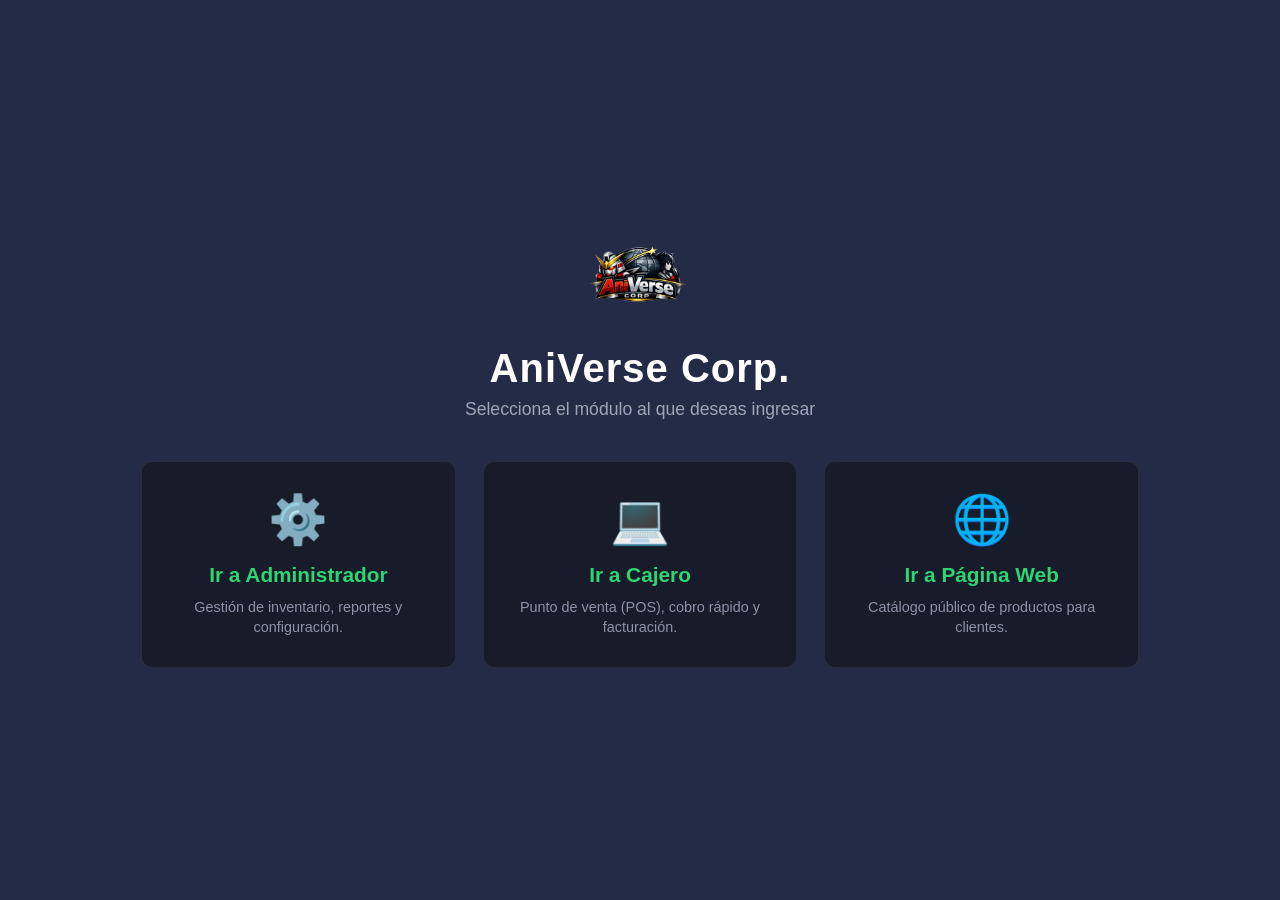
<file: index.html>
<!DOCTYPE html>
<html lang="es">
<head>
    <meta charset="UTF-8">
    <meta name="viewport" content="width=device-width, initial-scale=1.0">
    <title>AniVerse Corp. | Menú Principal</title>
    <link rel="stylesheet" href="CSS/index.css">
</head>
<body>
    <div class="main-container">
        <div class="logo-section">
            <img src="img-pagina/Aniverse.png" alt="Logo AniVerse Corp." class="main-logo" onerror="this.style.display='none'">
            <h1>AniVerse Corp.</h1>
            <p>Selecciona el módulo al que deseas ingresar</p>
        </div>

        <div class="menu-options">
            <button class="menu-card" onclick="navegarA('admin.html')">
                <span class="icon">⚙️</span>
                <h2>Ir a Administrador</h2>
                <p>Gestión de inventario, reportes y configuración.</p>
            </button>

            <button class="menu-card" onclick="navegarA('cajero.html')">
                <span class="icon">💻</span>
                <h2>Ir a Cajero</h2>
                <p>Punto de venta (POS), cobro rápido y facturación.</p>
            </button>

            <button class="menu-card" onclick="navegarA('pagina.html')">
                <span class="icon">🌐</span>
                <h2>Ir a Página Web</h2>
                <p>Catálogo público de productos para clientes.</p>
            </button>
        </div>
    </div>

    <script src="JV/index.js"></script>
</body>
</html>
</file>
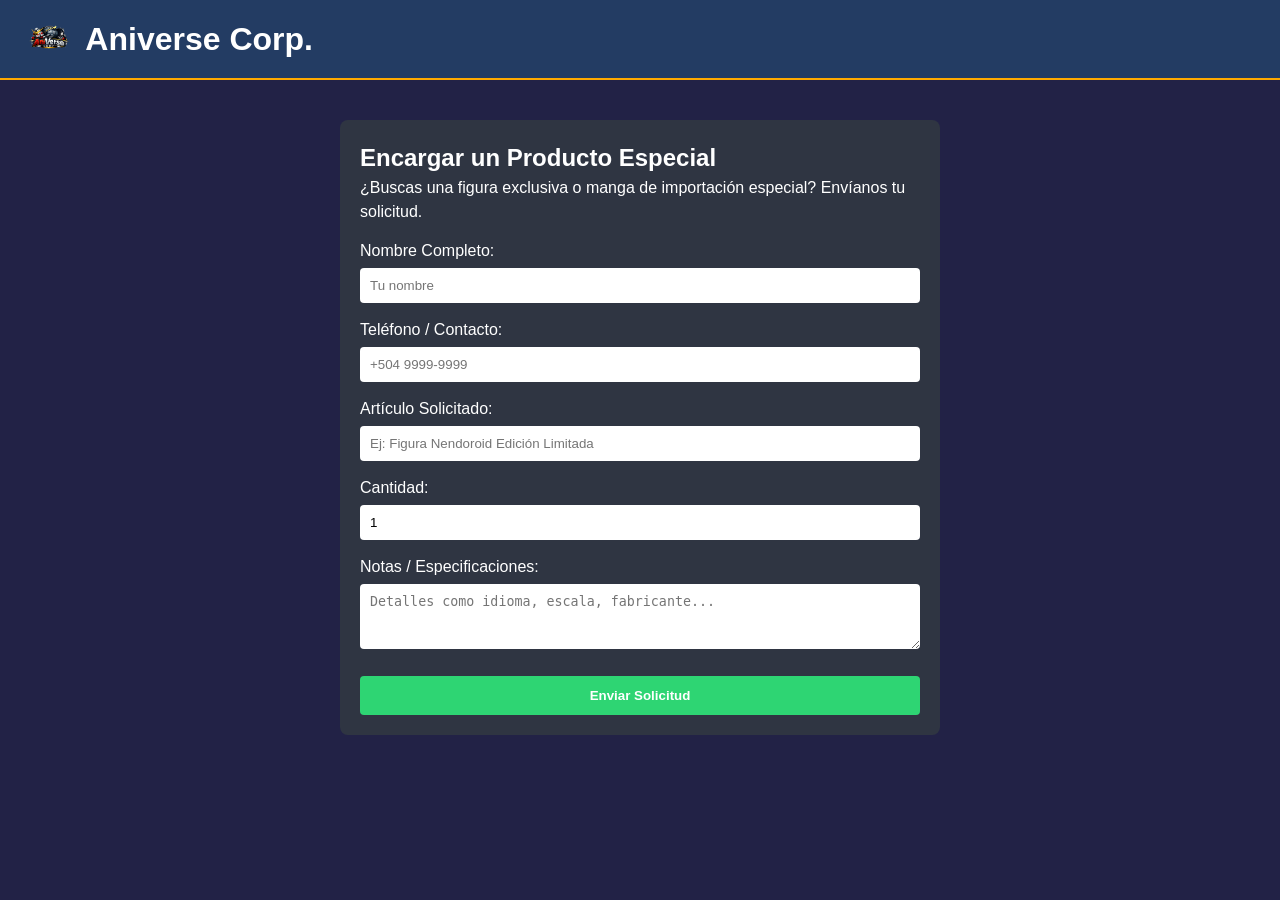
<file: encargar.html>
<!DOCTYPE html>
<html lang="es">
<head>
    <meta charset="UTF-8">
    <title>Encargo Especial | AniVerse Corp.</title>
    <link rel="stylesheet" href="CSS/pagina.css">
</head>
<body>

    <header>
        <div class="header-left">
            <a href="pagina.html" class="logo-link">
                <img src="img-pagina/Aniverse.png" alt="Logo AniVerse Corp." class="header-logo">
                <h1>Aniverse Corp.</h1>
            </a>
        </div>
    </header>

    <div class="main-content-wrapper" style="max-width: 600px; margin: 40px auto; padding: 20px; background: #2f3542; border-radius: 8px; color: white;">
        <h2>Encargar un Producto Especial</h2>
        <p>¿Buscas una figura exclusiva o manga de importación especial? Envíanos tu solicitud.</p>

        <form id="form-encargo" onsubmit="guardarEncargoEspecial(event)">
            <label style="display:block; margin-top:15px;">Nombre Completo:</label>
            <input type="text" id="encargo-cliente" placeholder="Tu nombre" required style="width:100%; padding:10px; margin-top:5px; border-radius:4px; border:none;">

            <label style="display:block; margin-top:15px;">Teléfono / Contacto:</label>
            <input type="text" id="encargo-contacto" placeholder="+504 9999-9999" required style="width:100%; padding:10px; margin-top:5px; border-radius:4px; border:none;">

            <label style="display:block; margin-top:15px;">Artículo Solicitado:</label>
            <input type="text" id="encargo-articulo" placeholder="Ej: Figura Nendoroid Edición Limitada" required style="width:100%; padding:10px; margin-top:5px; border-radius:4px; border:none;">

            <label style="display:block; margin-top:15px;">Cantidad:</label>
            <input type="number" id="encargo-cantidad" value="1" min="1" required style="width:100%; padding:10px; margin-top:5px; border-radius:4px; border:none;">

            <label style="display:block; margin-top:15px;">Notas / Especificaciones:</label>
            <textarea id="encargo-notas" rows="3" placeholder="Detalles como idioma, escala, fabricante..." style="width:100%; padding:10px; margin-top:5px; border-radius:4px; border:none;"></textarea>

            <button type="submit" style="background:#2ed573; color:white; font-weight:bold; padding:12px 20px; border:none; border-radius:4px; margin-top:20px; cursor:pointer; width:100%;">Enviar Solicitud</button>
        </form>
    </div>

    <script>
        function guardarEncargoEspecial(e) {
            e.preventDefault();
            const cliente = document.getElementById('encargo-cliente').value;
            const contacto = document.getElementById('encargo-contacto').value;
            const articulo = document.getElementById('encargo-articulo').value;
            const cantidad = document.getElementById('encargo-cantidad').value;
            const notas = document.getElementById('encargo-notas').value;

            let pedidos = JSON.parse(localStorage.getItem('pedidosEspeciales')) || [];
            const nuevoId = pedidos.length + 1;

            pedidos.push({
                id: nuevoId,
                cliente,
                contacto,
                articulo,
                cantidad,
                notas,
                estado: 'Pendiente'
            });

            localStorage.setItem('pedidosEspeciales', JSON.stringify(pedidos));

            alert('Solicitud enviada correctamente. Revisaremos disponibilidad con los proveedores.');
            window.location.href = 'index.html';
        }
    </script>
</body>
</html>
</file>
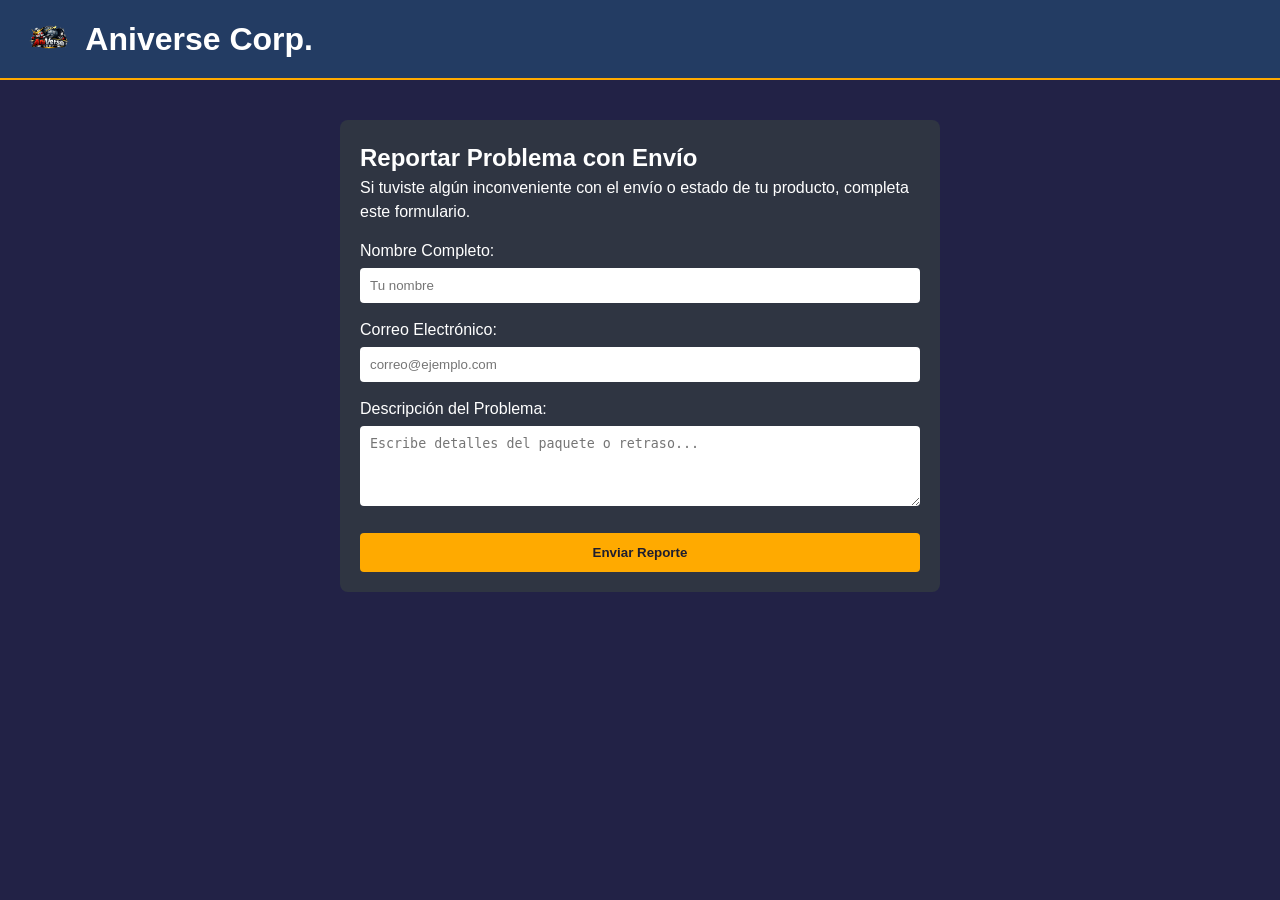
<file: problemas_pago.html>
<!DOCTYPE html>
<html lang="es">
<head>
    <meta charset="UTF-8">
    <title>Soporte de Envío | AniVerse Corp.</title>
    <link rel="stylesheet" href="CSS/pagina.css">
</head>
<body>

    <header>
        <div class="header-left">
            <a href="pagina.html" class="logo-link">
                <img src="img-pagina/Aniverse.png" alt="Logo AniVerse Corp." class="header-logo">
                <h1>Aniverse Corp.</h1>
            </a>
        </div>
    </header>

    <div class="main-content-wrapper" style="max-width: 600px; margin: 40px auto; padding: 20px; background: #2f3542; border-radius: 8px; color: white;">
        <h2>Reportar Problema con Envío</h2>
        <p>Si tuviste algún inconveniente con el envío o estado de tu producto, completa este formulario.</p>
        
        <form id="form-problema" onsubmit="guardarProblemaEnvio(event)">
            <label style="display:block; margin-top:15px;">Nombre Completo:</label>
            <input type="text" id="reporte-cliente" placeholder="Tu nombre" required style="width:100%; padding:10px; margin-top:5px; border-radius:4px; border:none;">

            <label style="display:block; margin-top:15px;">Correo Electrónico:</label>
            <input type="email" id="reporte-correo" placeholder="correo@ejemplo.com" required style="width:100%; padding:10px; margin-top:5px; border-radius:4px; border:none;">

            <label style="display:block; margin-top:15px;">Descripción del Problema:</label>
            <textarea id="reporte-descripcion" rows="4" placeholder="Escribe detalles del paquete o retraso..." required style="width:100%; padding:10px; margin-top:5px; border-radius:4px; border:none;"></textarea>

            <button type="submit" style="background:#ffaa00; color:#1e1e2f; font-weight:bold; padding:12px 20px; border:none; border-radius:4px; margin-top:20px; cursor:pointer; width:100%;">Enviar Reporte</button>
        </form>
    </div>

    <script>
        function guardarProblemaEnvio(e) {
            e.preventDefault();
            const cliente = document.getElementById('reporte-cliente').value;
            const correo = document.getElementById('reporte-correo').value;
            const descripcion = document.getElementById('reporte-descripcion').value;

            let reportes = JSON.parse(localStorage.getItem('problemasEnvio')) || [];
            const nuevoId = reportes.length + 1;

            reportes.push({ id: nuevoId, cliente, correo, descripcion });
            localStorage.setItem('problemasEnvio', JSON.stringify(reportes));

            alert('Reporte enviado con éxito. Nuestro equipo te contactará pronto.');
            window.location.href = 'index.html';
        }
    </script>
</body>
</html>
</file>
<file: CSS/index.css>
* {
    margin: 0;
    padding: 0;
    box-sizing: border-box;
    font-family: 'Segoe UI', Tahoma, Geneva, Verdana, sans-serif;
}

body {
    background-color: #242b46;
    color: #ffffff;
    min-height: 100vh;
    display: flex;
    justify-content: center;
    align-items: center;
    padding: 20px;
}

.main-container {
    width: 100%;
    max-width: 1000px;
    text-align: center;
}

.logo-section {
    margin-bottom: 40px;
}

.main-logo {
    width: 120px;
    height: auto;
    margin-bottom: 15px;
}

.logo-section h1 {
    font-size: 2.5rem;
    color: #ffffff;
    margin-bottom: 8px;
    letter-spacing: 1px;
}

.logo-section p {
    color: #a0a5b5;
    font-size: 1.1rem;
}

/* Grilla de opciones en el centro */
.menu-options {
    display: grid;
    grid-template-columns: repeat(auto-fit, minmax(260px, 1fr));
    gap: 25px;
    justify-content: center;
}

.menu-card {
    background: #181b29;
    border: 2px solid #282c40;
    border-radius: 12px;
    padding: 30px 20px;
    cursor: pointer;
    transition: all 0.3s ease;
    display: flex;
    flex-direction: column;
    align-items: center;
    text-align: center;
    color: #ffffff;
}

.menu-card .icon {
    font-size: 3rem;
    margin-bottom: 15px;
}

.menu-card h2 {
    font-size: 1.3rem;
    margin-bottom: 10px;
    color: #2ed573;
}

.menu-card p {
    font-size: 0.9rem;
    color: #8c93a8;
    line-height: 1.4;
}

.menu-card:hover {
    transform: translateY(-8px);
    border-color: #2ed573;
    box-shadow: 0 8px 25px rgba(46, 213, 115, 0.2);
    background: #1e2235;
}

/* Adaptación para pantallas pequeñas */
@media (max-width: 600px) {
    .logo-section h1 {
        font-size: 2rem;
    }
    
    .menu-options {
        grid-template-columns: 1fr;
    }
}
</file>
<file: CSS/pagina.css>
/* ==========================================================================
   1. VARIABLES Y ESTILOS GENERALES
   ========================================================================== */
* {
    box-sizing: border-box;
    margin: 0;
    padding: 0;
}

body {
    font-family: 'Segoe UI', Tahoma, Geneva, Verdana, sans-serif;
    background-color: #222246;
    color: #ffffff;
    line-height: 1.5;
}

/* ==========================================================================
   2. ENCABEZADO Y BARRA DE NAVEGACIÓN (HEADER)
   ========================================================================== */
header {
    background: #233c63;
    padding: 15px 25px;
    display: flex;
    justify-content: space-between;
    align-items: center;
    border-bottom: 2px solid #ffaa00;
}

.header-left {
    display: flex;
    align-items: center;
    gap: 15px;
}

#hamburger-menu {
    font-size: 24px;
    cursor: pointer;
    color: #ffaa00;
}

.logo-link {
    display: flex;
    align-items: center;
    gap: 10px;
    text-decoration: none;
    color: #ffffff;
}

.header-logo {
    height: 40px;
}

.search-bar input {
    padding: 8px 15px;
    border-radius: 20px;
    border: 1px solid #3f3f5a;
    background: #181824;
    color: #ffffff;
    width: 250px;
    outline: none;
}

.search-bar input:focus {
    border-color: #ffaa00;
}

.cart-trigger {
    background: #ffaa00;
    color: #181824;
    padding: 8px 15px;
    border-radius: 5px;
    font-weight: bold;
    cursor: pointer;
    transition: background 0.2s ease;
}

.cart-trigger:hover {
    background: #e69900;
}

.cart-trigger.pulsar {
    animation: pulseEffect 0.3s ease-in-out;
}

/* ==========================================================================
   3. MENÚ LATERAL (SIDEBAR)
   ========================================================================== */
.sidebar {
    position: fixed;
    top: 0;
    left: -260px;
    width: 250px;
    height: 100%;
    background: #232334;
    padding: 20px;
    transition: left 0.3s ease;
    z-index: 100;
    box-shadow: 2px 0 5px rgba(0, 0, 0, 0.5);
}

.sidebar.active {
    left: 0;
}

.sidebar .close-btn {
    float: right;
    font-size: 24px;
    cursor: pointer;
    color: #ffaa00;
}

.sidebar h3 {
    color: #ffaa00;
    margin: 20px 0 10px 0;
    font-size: 1rem;
    border-bottom: 1px solid #3f3f5a;
    padding-bottom: 5px;
}

.sidebar ul {
    list-style: none;
}

.sidebar ul li {
    margin: 10px 0;
}

.sidebar ul li a {
    color: #cccccc;
    text-decoration: none;
    font-size: 0.9rem;
    transition: color 0.2s ease;
}

.sidebar ul li a:hover {
    color: #ffaa00;
}

/* ==========================================================================
   4. CATÁLOGO DE PRODUCTOS Y TARJETAS
   ========================================================================== */
.separacion-apartado {
    text-align: center;
    margin: 25px 0 10px 0;
}

.separacion-apartado h1 {
    color: #ffaa00;
    font-size: 1.8rem;
}

.shop-container {
    display: grid;
    grid-template-columns: repeat(auto-fill, minmax(230px, 1fr));
    gap: 20px;
    max-width: 1200px;
    margin: 20px auto;
    padding: 0 15px;
}

.product-card {
    background: #232334;
    border-radius: 8px;
    overflow: hidden;
    display: flex;
    flex-direction: column;
    justify-content: space-between;
    transition: transform 0.3s cubic-bezier(0.175, 0.885, 0.32, 1.275), box-shadow 0.3s ease;
}

.product-card:hover {
    transform: translateY(-8px);
    box-shadow: 0 12px 20px rgba(255, 170, 0, 0.15);
}

.product-image {
    height: 180px;
    position: relative;
    background: #000000;
}

.product-image img {
    width: 100%;
    height: 100%;
    object-fit: cover;
}

.badge-receta {
    position: absolute;
    top: 10px;
    right: 10px;
    background: #ff4757;
    color: #ffffff;
    font-size: 0.7rem;
    padding: 3px 6px;
    border-radius: 4px;
    font-weight: bold;
}

.product-details {
    padding: 15px;
    display: flex;
    flex-direction: column;
    flex-grow: 1;
}

.product-cat {
    font-size: 0.75rem;
    color: #ffaa00;
    text-transform: uppercase;
    font-weight: bold;
}

.product-details h3 {
    font-size: 1.05rem;
    margin: 5px 0;
}

.product-details p {
    font-size: 0.8rem;
    color: #aaaaaa;
    flex-grow: 1;
    margin-bottom: 10px;
}

.product-price-stock {
    display: flex;
    justify-content: space-between;
    align-items: center;
    margin-bottom: 10px;
}

.price {
    color: #2ed573;
    font-weight: bold;
    font-size: 1.1rem;
}

.stock {
    font-size: 0.8rem;
    color: #888888;
}

.btn-add-cart {
    background: #ffaa00;
    color: #181824;
    border: none;
    padding: 8px;
    border-radius: 4px;
    font-weight: bold;
    cursor: pointer;
    transition: background 0.2s ease;
}

.btn-add-cart:hover {
    background: #e69900;
}

.btn-add-cart:active, .btn-checkout:active, .cart-trigger:active {
    transform: scale(0.95);
    transition: transform 0.1s ease;
}

.btn-add-cart:disabled {
    background: #555555;
    cursor: not-allowed;
    color: #888888;
}

/* ==========================================================================
   5. MODALES (GENERAL, SOBRE NOSOTROS Y CARRITO)
   ========================================================================== */
.modal {
    display: none;
    position: fixed;
    top: 0;
    left: 0;
    width: 100%;
    height: 100%;
    background: rgba(0, 0, 0, 0.8);
    z-index: 1000;
    overflow-y: auto;
}

.modal-content {
    background: #232334;
    max-width: 550px;
    margin: 40px auto;
    padding: 25px;
    border-radius: 8px;
    position: relative;
    animation: fadeInScale 0.4s cubic-bezier(0.175, 0.885, 0.32, 1.275) forwards;
}

.close {
    position: absolute;
    right: 15px;
    top: 15px;
    font-size: 24px;
    cursor: pointer;
    color: #ffaa00;
}

/* Modal: Sobre Nosotros */
.nosotros-header {
    text-align: center;
    margin-bottom: 20px;
}

.nosotros-logo {
    height: 60px;
    margin-bottom: 8px;
}

.nosotros-eslogan {
    color: #ffaa00;
    font-style: italic;
    font-size: 0.9rem;
}

.nosotros-grid {
    display: grid;
    grid-template-columns: 1fr 1fr;
    gap: 15px;
    margin-bottom: 20px;
}

.nosotros-card {
    background: #181824;
    padding: 12px;
    border-radius: 6px;
}

.card-title {
    color: #ffaa00;
    font-size: 0.95rem;
    margin-bottom: 5px;
}

.card-text {
    font-size: 0.8rem;
    color: #cccccc;
    line-height: 1.3;
}

.organigrama-titulo {
    color: #ffaa00;
    font-size: 1rem;
    margin-bottom: 10px;
    text-align: center;
}

.organigrama-container img {
    width: 100%;
    border-radius: 6px;
}

/* ==========================================================================
   6. FORMULARIO DE CHECKOUT Y DETALLES DEL CARRITO
   ========================================================================== */
.checkout-form h3 {
    color: #ffaa00;
    font-size: 0.95rem;
    margin: 15px 0 8px 0;
}

.checkout-form input,
.checkout-form select {
    width: 100%;
    padding: 8px;
    margin-bottom: 8px;
    background: #181824;
    border: 1px solid #3f3f5a;
    color: #ffffff;
    border-radius: 4px;
    outline: none;
}

.checkout-form input:focus,
.checkout-form select:focus {
    border-color: #ffaa00;
}

.tarjeta-detalles {
    display: flex;
    gap: 10px;
}

.input-half {
    width: 50%;
}

.msg-descuento-vip {
    font-size: 0.8rem;
    margin-bottom: 8px;
    font-weight: bold;
}

.receta-box {
    background: #3f2b11;
    border: 1px solid #ffaa00;
    padding: 10px;
    border-radius: 4px;
    margin: 10px 0;
    font-size: 0.8rem;
}

.receta-alerta {
    color: #ffaa00;
    display: block;
    margin-bottom: 5px;
}

.cart-item-row {
    display: flex;
    justify-content: space-between;
    align-items: center;
    padding: 8px 0;
    border-bottom: 1px solid #3f3f5a;
    font-size: 0.85rem;
}

.cart-controls button {
    width: 24px;
    height: 24px;
    background: #3f3f5a;
    color: #ffffff;
    border: none;
    cursor: pointer;
    border-radius: 3px;
    font-weight: bold;
}

.cart-controls button:hover {
    background: #ffaa00;
    color: #181824;
}

.cart-controls span {
    margin: 0 8px;
}

.cart-total {
    margin-top: 15px;
    text-align: right;
    font-size: 0.9rem;
}

.cart-total strong {
    color: #ffaa00;
    font-size: 1.1rem;
}

.btn-checkout {
    width: 100%;
    background: #2ed573;
    color: #ffffff;
    border: none;
    padding: 10px;
    border-radius: 4px;
    font-weight: bold;
    font-size: 1rem;
    cursor: pointer;
    margin-top: 15px;
    transition: background 0.2s ease;
}

.btn-checkout:hover {
    background: #26af5f;
}

/* ==========================================================================
   7. NOTIFICACIONES (TOAST)
   ========================================================================== */
.toast {
    visibility: hidden;
    min-width: 200px;
    background-color: #ffaa00;
    color: #181824;
    text-align: center;
    border-radius: 4px;
    padding: 10px;
    position: fixed;
    z-index: 2000;
    right: 20px;
    bottom: 20px;
    font-weight: bold;
    box-shadow: 0 2px 10px rgba(0,0,0,0.3);
}

.toast.show {
    visibility: visible;
    animation: slideUpFade 0.4s cubic-bezier(0.175, 0.885, 0.32, 1.275) forwards;
}

@keyframes fadeInScale {
    from { opacity: 0; transform: translateY(-20px) scale(0.95); }
    to { opacity: 1; transform: translateY(0) scale(1); }
}

@keyframes slideUpFade {
    from { bottom: -50px; opacity: 0; }
    to { bottom: 20px; opacity: 1; }
}

@keyframes pulseEffect {
    0% { transform: scale(1); }
    50% { transform: scale(1.1); background-color: #ffcc55; }
    100% { transform: scale(1); }
}
</file>
